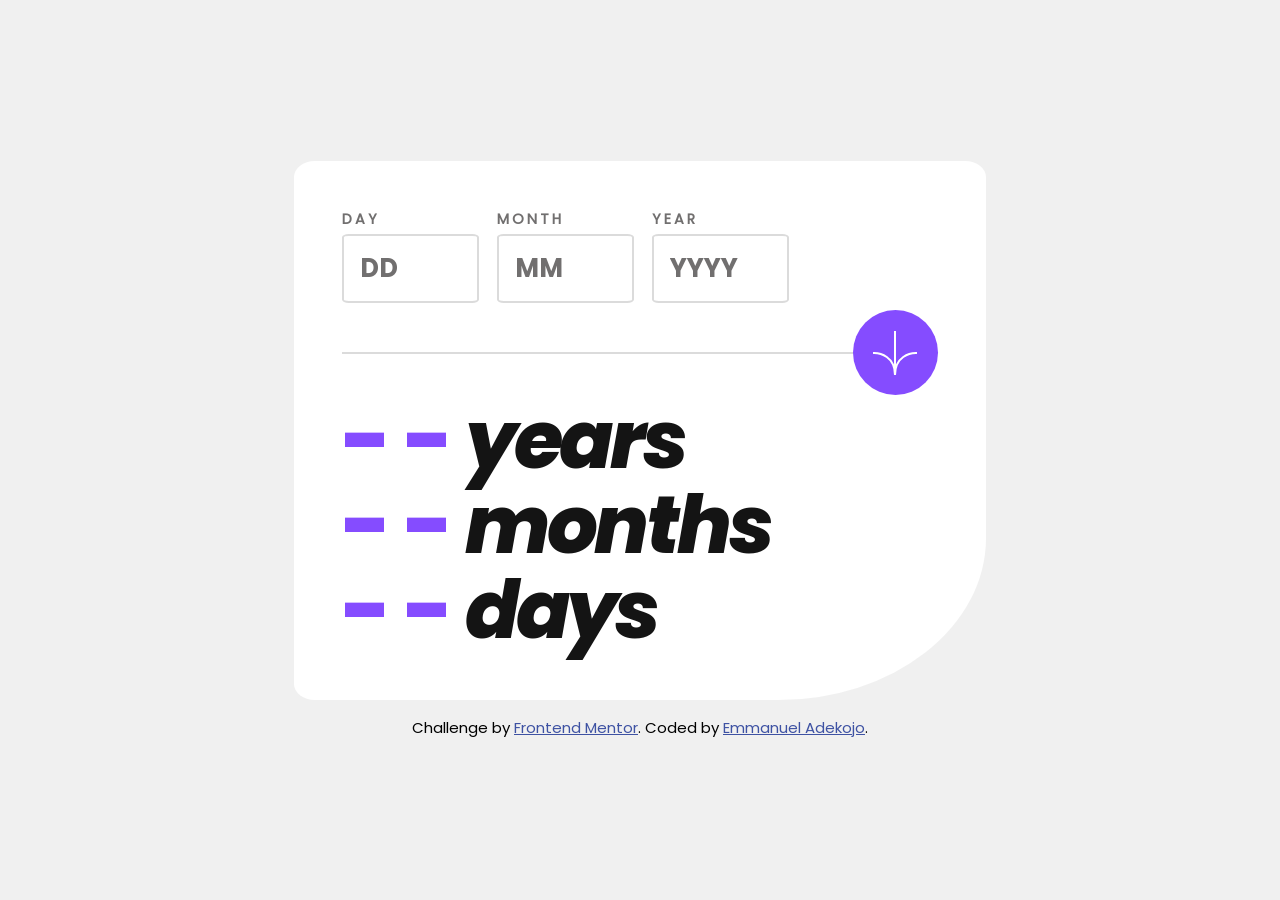
<file: index.html>
<!DOCTYPE html>
<html lang="en">
<head>
  <meta charset="UTF-8">
  <meta name="viewport" content="width=device-width, initial-scale=1.0"> <!-- displays site properly based on user's device -->

  <link rel="stylesheet" href="assets/css/style.css">
  <link rel="icon" type="image/png" sizes="32x32" href="./assets/images/favicon-32x32.png">
  
  <title>Frontend Mentor | Age calculator app</title>

  <!-- Feel free to remove these styles or customise in your own stylesheet 👍 -->
  <style>
    .attribution { font-size: 15px; text-align: center; }
    .attribution a { color: hsl(228, 45%, 44%); }
  </style>
</head>
<body>

  <main class="main-container">
    <div class="container">
      <div class="form-group">
        <div class="input-group " id="day-input-group">
          <div class="label">Day</div>
          <input type="text" placeholder="DD" pattern="^(0[1-9]|1[0-9]|2[0-9]|3[0-1]|1|2|3)$" maxlength="2" class="day">
          <span class="error-box"></span>
        </div>
        <div class="input-group" id="month-input-group">
          <div class="label">Month</div>
          <input type="text" placeholder="MM" pattern="^(0[1-9]|1[0-2]|1)$" maxlength="2" class="month">
          <span class="error-box"></span>
        </div>
        <div class="input-group" id="year-input-group">
          <div class="label">Year</div>
          <input type="text" placeholder="YYYY" maxlength="4" class="year">
          <span class="error-box"></span>
        </div>
      </div>
      <div class="line-btn">
        <div class="line-thin"></div>
        <div class="btn">
          <img src="assets/images/icon-arrow.svg" alt="icon-arrow">
        </div>
      </div>
      <div class="details-group">
        <div class="details">
          <div class="blank" id="yearDetails">--</div>
          <div class="title">years</div>
        </div>
        <div class="details">
          <div class="blank" id="monthDetails">--</div>
          <div class="title">months</div>
        </div>
        <div class="details">
          <div class="blank" id="dayDetails">--</div>
          <div class="title">days</div>
        </div>
      </div>
    </div>
    <div class="attribution">
      Challenge by <a href="https://www.frontendmentor.io?ref=challenge" target="_blank">Frontend Mentor</a>. 
      Coded by <a href="https://codewithyembot.vercel.app">Emmanuel Adekojo</a>.
    </div>
  </main>

  <script src="assets/js/main.js"></script>
  
</body>
</html>
</file>
<file: assets/css/style.css>
@font-face {
  font-family: poppins;
  src: url(../fonts/Poppins-Regular.ttf);
}
@font-face {
  font-family: poppinBold;
  src: url(../fonts/Poppins-Bold.ttf);
}
@font-face {
  font-family: poppinExtraBold;
  src: url(../fonts/Poppins-ExtraBold.ttf);
}
@font-face {
  font-family: poppinExtraBoldItalic;
  src: url(../fonts/Poppins-ExtraBoldItalic.ttf);
}
@font-face {
  font-family: poppinItalic;
  src: url(../fonts/Poppins-Italic.ttf);
}


:root{
  --Purple: hsl(259, 100%, 65%);
  --Light-red: hsl(0, 100%, 67%);
  --White: hsl(0, 0%, 100%);
  --Off-white: hsl(0, 0%, 94%);
  --Light-grey: hsl(0, 0%, 86%);
  --Smokey-grey: hsl(0, 1%, 44%);
  --Off-black: hsl(0, 0%, 8%);
}

*{
  padding: 0;
  margin: 0;
  box-sizing: border-box;
  font-family: poppins;
}

body{
  font-size: 32px;
}

.main-container{
  width: 100vw;
  height: 100vh;
  display: flex;
  flex-direction: column;
  gap: 1rem;
  justify-content: center;
  align-items: center;
  background: var(--Off-white);
}

.main-container .container{
  background: var(--White);
  width: 42%;
  padding: 3rem;
  display: flex;
  flex-direction: column;
  gap: 2.8rem;
  border-radius: 3%;
  border-bottom-right-radius: 30%;
}

.main-container .container .form-group{
  display: flex;
  gap: 4%;
  width: 75%;
}

.main-container .container .form-group .input-group{
  display: flex;
  flex-direction: column;
  gap: 0.3rem;
}

.main-container .container .form-group .input-group .label{
  font-weight: 700;
  font-size: 45%;
  text-transform: uppercase;
  letter-spacing: 0.18rem;
  color: var(--Smokey-grey);
}

.main-container .container .form-group .input-group input{
  font-weight: 700;
  font-family: poppinBold;
  font-size: 80%;
  padding: 0.8rem 1rem;
  border: none;
  outline: none;
  border: 2px solid var(--Light-grey);
  border-radius: 5%;
  width: 100%; 
  display: flex;
  justify-content: center;
  align-items: center;
  transition: 0.4s;
}

.main-container .container .form-group .input-group input:focus{
  border: 2px solid var(--Purple);
}

.main-container .container .form-group .input-group input::placeholder{
  color: var(--Smokey-grey);
}

.main-container .container .form-group .required-input .label{
  color: var(--Light-red);
}

.main-container .container .form-group .required-input input{
  border: 2px solid var(--Light-red);
}

.main-container .container .form-group .required-input input:focus{
  border: 2px solid var(--Light-red);
}

.main-container .container .form-group .required-input input:placeholder-shown ~ .error-box{
  margin-top: -18%;
}

.main-container .container .form-group .required-input input:placeholder-shown ~ .error-box::after{
  content: "This field is required";
  color: var(--Light-red);
  font-family: poppinItalic;
  font-weight: 400;
  font-size: 35%;
}

.main-container .container .form-group .invalid-input .label{
  color: var(--Light-red);
}

.main-container .container .form-group .invalid-input input{
  border: 2px solid var(--Light-red);
}

.main-container .container .form-group .invalid-input input:focus{
  border: 2px solid var(--Light-red);
}

.main-container .container .form-group .invalid-input input ~ .error-box{
  margin-top: -18%;
}

.main-container .container .form-group .invalid-input input ~ .error-box::after{
  content: "";
  color: var(--Light-red);
  font-family: poppinItalic;
  font-weight: 400;
  font-size: 35%;
}

.main-container .container .form-group #day-input-group.invalid-input input ~ .error-box::after{
  content: "Must be a Valid date";
}

.main-container .container .form-group #month-input-group.invalid-input input ~ .error-box::after{
  content: "Must be a Valid month";
}

.main-container .container .form-group #year-input-group.invalid-input input ~ .error-box::after{
  content: "Must be a Valid Year";
}

.main-container .container .line-btn{
  width: 100%;
  position: relative;
  display: flex;
  justify-content: end;
  align-items: center;
}

.main-container .container .line-thin{
  background: var(--Light-grey);
  width: 100%;
  height: 2px;
  position: absolute;
}

.main-container .container .btn{
  position: absolute;
  width: 85px;
  height: 85px;
  display: flex;
  justify-content: center;
  align-items: center;
  border-radius: 50%;
  background: var(--Purple);
  cursor: pointer;
  transition: 0.5s;
}

.main-container .container .btn:hover{
  background: var(--Off-black);
}

.main-container .container .details-group{
  display: flex;
  justify-content: center;
  /* align-items: center; */
  flex-direction: column;
}

.main-container .container .details-group .details{
  display: flex;
  /* justify-content: center; */
  align-items: center;
  height: 85px;
}

.main-container .container .details-group .details .blank{
  letter-spacing: 0.7rem;
  font-family: poppinExtraBold;
  font-weight: 800;
  font-size: 85px;
  color: var(--Purple);
}

.main-container .container .details-group .details .title{
  letter-spacing: -0.2rem;
  font-family: poppinExtraBoldItalic;
  font-weight: 800;
  font-size: 80px;
  color: var(--Off-black);
}

@media (max-width: 1668px) {
  .main-container .container{
    width: 45%;
  }
}

@media (max-width: 1491px) {
  .main-container .container{
    width: 48%;
  }
}

@media (max-width: 1378px) {
  .main-container .container{
    width: 50%;
  }
}

@media (max-width: 1301px) {
  .main-container .container{
    width: 54%;
  }
}

@media (max-width: 1208px) {
  .main-container .container{
    width: 60%;
  }
}

@media (max-width: 1091px) {
  .main-container .container{
    width: 65%;
  }
  .main-container .container .form-group .invalid-input input ~ .error-box::after,
  .main-container .container .form-group .required-input input:placeholder-shown ~ .error-box::after{
    font-size: 30%;
  }
}

@media (max-width: 929px) {
  .main-container .container{
    width: 70%;
  }
}

@media (max-width: 864px) {
  .main-container .container{
    width: 75%;
  }
}

@media (max-width: 797px) {
  .main-container .container{
    width: 80%;
  }
}

@media (max-width: 732px) {
  .main-container .container{
    width: 85%;
  }
}

@media (max-width: 677px) {
  .main-container .container{
    width: 90%;
  }
  .main-container .container .form-group .invalid-input input ~ .error-box::after,
  .main-container .container .form-group .required-input input:placeholder-shown ~ .error-box::after{
    font-size: 25%;
  }
}

@media (max-width: 620px) {
  .main-container .container{
    width: 95%;
  }
}

@media (max-width: 564px) {
  body {
      font-size: 25px;
  }
  .main-container .container .form-group .input-group input{
    font-size: 100%;
  }
  .main-container .container{
    gap: 4rem;
    border-radius: 6%;
    border-bottom-right-radius: 25%
  }

  .main-container .container .form-group{
    width: 100%;
  }

  .main-container .container .line-btn{
    width: 100%;
    justify-content: center;
  }

  .main-container .container .btn{
    width: 65px;
    height: 65px;
  }

  .main-container .container .btn img{
    width: 40%;
  }
}

@media (max-width: 551px) {
  .main-container .container{
    padding: 2rem;
  }
  .main-container .container .details-group .details .blank{
    letter-spacing: 0.4rem;
    font-size: 70px;
  }

  .main-container .container .details-group .details .title{
    letter-spacing: -0.2rem;
    font-size: 70px;
  }
}

@media (max-width: 445px) {
  .main-container .container{
    padding: 1.5rem;
  }
}

@media (max-width: 428px) {
  .main-container .container .details-group .details .blank{
    letter-spacing: 0.2rem;
    font-size: 65px;
  }

  .main-container .container .details-group .details .title{
    font-size: 65px;
  }
}

@media (max-width: 415px) {
  /* .main-container .container .form-group .input-group input{
    font-size: 65%;
  } */
}

@media (max-width: 394px) {
  .main-container .container .details-group .details .blank{
    letter-spacing: 0.1rem;
    font-size: 65px;
  }

  .main-container .container .details-group .details .title{
    font-size: 60px;
  }
}

@media (max-width: 369px) {
  /* .main-container .container .form-group .input-group input{
    font-size: 60%;
  } */

  .main-container .container .details-group .details .blank{
    font-size: 60px;
  }

  .main-container .container .details-group .details .title{
    font-size: 55px;
  }
  .main-container .container .form-group .invalid-input input ~ .error-box::after,
  .main-container .container .form-group .required-input input:placeholder-shown ~ .error-box::after{
    font-size: 18%;
  }
}

@media (max-width: 363px) {
  /* .main-container .container .form-group .input-group input{
    font-size: 55%;
  } */
}

@media (max-width: 341px) {
  /* .main-container .container .form-group .input-group input{
    font-size: 50%;
  } */

  .main-container .container .details-group .details .blank{
    font-size: 55px;
  }

  .main-container .container .details-group .details .title{
    font-size: 50px;
  }
}

@media (max-width: 314px) {
  /* .main-container .container .form-group .input-group input{
    font-size: 45%;
  } */

  .main-container .container .details-group .details .blank{
    font-size: 50px;
  }

  .main-container .container .details-group .details .title{
    font-size: 45px;
  }
}

@media (max-width: 299px) {
  .main-container .container .form-group .input-group input{
    font-size: 70%;
  }
}

@media (max-width: 287px) {

  .main-container .container .details-group .details .blank{
    font-size: 45px;
  }

  .main-container .container .details-group .details .title{
    font-size: 40px;
  }
}

@media (max-width: 279px) {
  .main-container .container .form-group .invalid-input input ~ .error-box::after,
  .main-container .container .form-group .required-input input:placeholder-shown ~ .error-box::after{
    font-size: 17%;
  }
}
</file>
